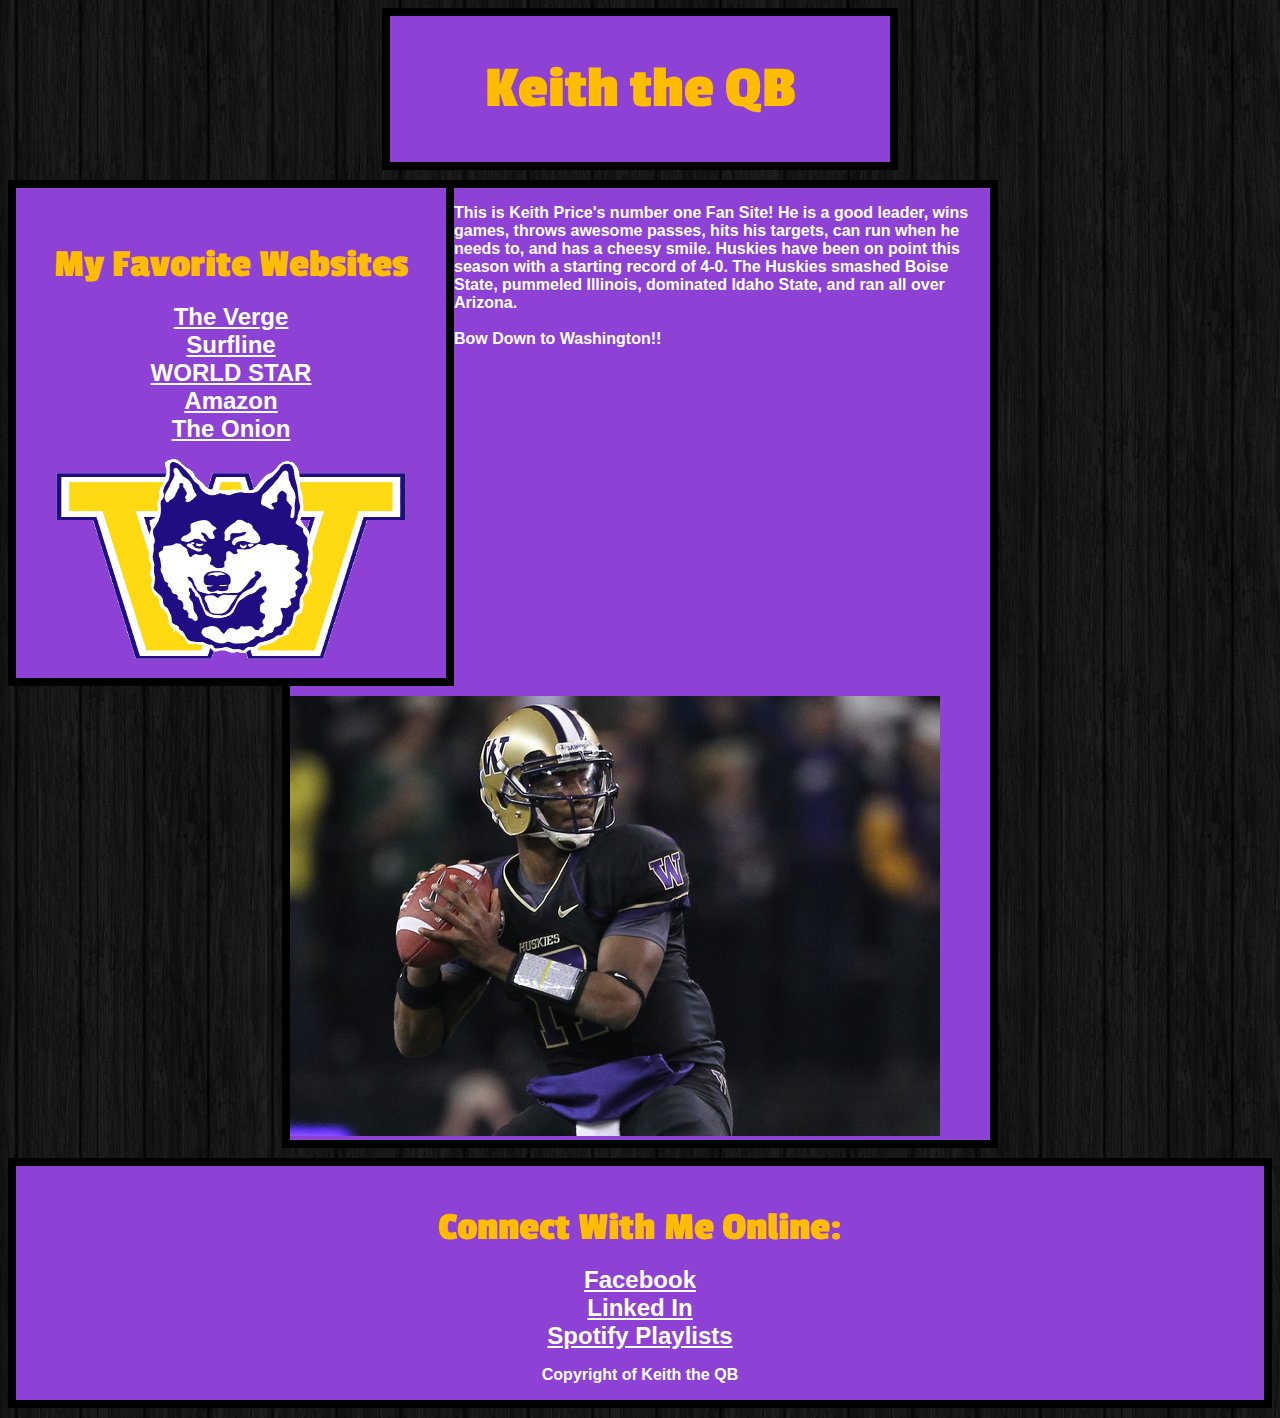
<file: introToCss.html>
<!DOCTYPE html>
	<head> 
		<title> Keith the QB  </title>
		<link rel="stylesheet" type="text/css" href="test.css" />
		<link href='http://fonts.googleapis.com/css?family=Passion+One' rel='stylesheet' type='text/css'>
	</head>

	<body>
		<div id = "Header">
			<h1> Keith the QB </h1>
		</div>
		
		<div id = "LeftNav">
			<h3> My Favorite Websites </h3>
			<ul>
				<li><a href="https://www.theverge.com">The Verge</a></li>
				<li><a href="https://www.surfline.com">Surfline</a></li>
				<li><a href="https://www.worldstarhiphop">WORLD STAR</a></li>
				<li><a href="https://www.amazon.com">Amazon</a></li>
				<li><a href="https://www.theonion.com">The Onion</a></li>
			</ul>
			<img src="icon.gif" width="350px" height="200px">
		</div>
		
		<div id = "Content">
			<p> This is Keith Price's number one Fan Site! He is a good leader, wins games, throws awesome passes, hits his targets, can run when he needs to, and has a cheesy smile. Huskies have been on point this season with a starting record of 4-0. The Huskies smashed Boise State, pummeled Illinois, dominated Idaho State, and ran all over Arizona. <br /><br /> <span id="bow">Bow Down to Washington!!</span></p>
			<img src="price.jpg">
		</div>
		
		<div id = "Footer">
			<h3>Connect With Me Online:</h3>
			<ul>
				<li><a href="https://www.Facebook.com">Facebook</a></li>
				<li><a href="https://www.Linkedin.com">Linked In</a></li>
				<li><a href="https://www.Spotify.com">Spotify Playlists</a></li>
			</ul>
			<p>Copyright of Keith the QB</p>
		</div>

	</body>

</html>
</file>
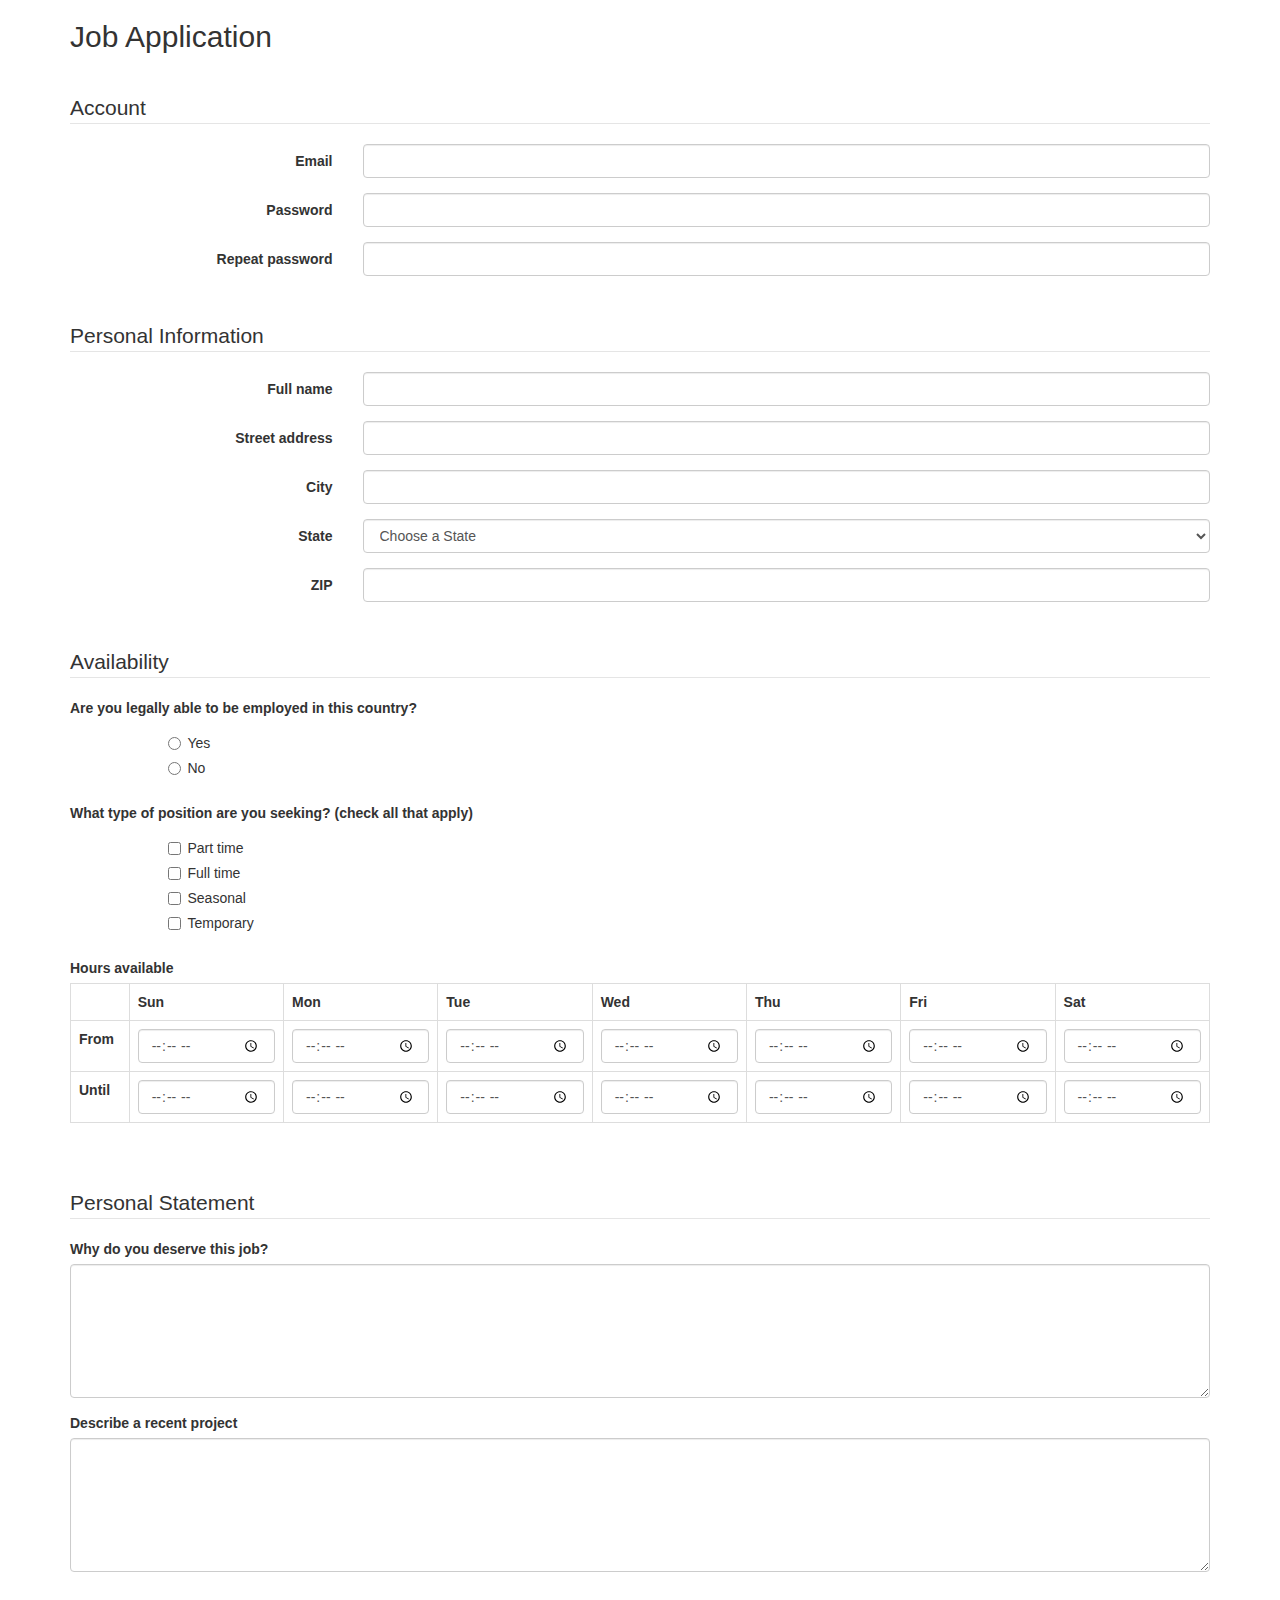
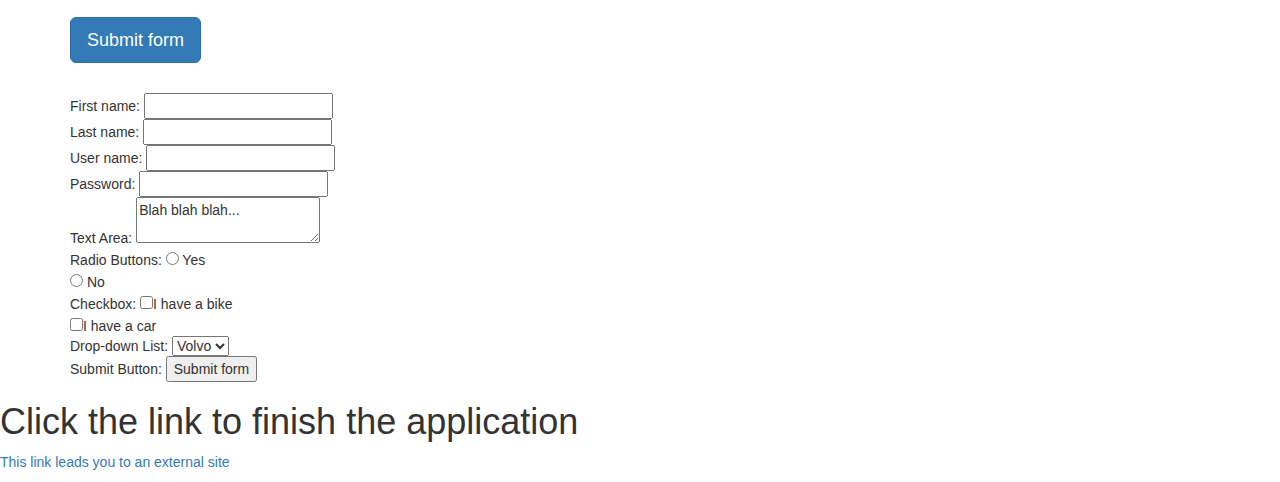
<file: jobApplicationForm.html>
<!DOCTYPE html>
<html>
<head>
	<meta charset="utf-8">
	<meta name="viewport" content="width=device-width, initial-scale=1.0">
	<title>Job Application</title>
	<link href="http://netdna.bootstrapcdn.com/bootstrap/3.0.0/css/bootstrap.min.css" rel="stylesheet">
</head>
<body>
<div class="container">

<h2>Job Application</h2>
<p>&nbsp;</p>

<form role="form" action="http://gclass.alexburner.com/formtest.php" method="post">

	<fieldset class="form-horizontal" >
		<legend>Account</legend>
		<div class="form-group">
			<label class="col-sm-3 control-label">Email</label>
			<div class="col-sm-9">
				<input class="form-control" type="text" name="email">
			</div>
		</div>
		<div class="form-group">
			<label class="col-sm-3 control-label">Password</label>
			<div class="col-sm-9">
				<input class="form-control" type="password" name="password">
			</div>
		</div>
		<div class="form-group">
			<label class="col-sm-3 control-label">Repeat password</label>
			<div class="col-sm-9">
				<input class="form-control" type="password" name="repeat_password">
			</div>
		</div>
	</fieldset>

	<p>&nbsp;</p>

	<fieldset class="form-horizontal" >
		<legend>Personal Information</legend>
		<div class="form-group">
			<label class="col-sm-3 control-label">Full name</label>
			<div class="col-sm-9">
				<input class="form-control" type="text" name="name">
			</div>
		</div>
		<div class="form-group">
			<label class="col-sm-3 control-label">Street address</label>
			<div class="col-sm-9">
				<input class="form-control" type="text" name="street">
			</div>
		</div>
		<div class="form-group">
			<label class="col-sm-3 control-label">City</label>
			<div class="col-sm-9">
				<input class="form-control" type="text" name="city">
			</div>
		</div>
		<div class="form-group">
			<label class="col-sm-3 control-label">State</label>
			<div class="col-sm-9">
				<select class="form-control" name="state">
					<option value="" selected="true">Choose a State</option>
					<option value="AL">Alabama</option>
					<option value="AK">Alaska</option>
					<option value="AZ">Arizona</option>
					<option value="AR">Arkansas</option>
					<option value="CA">California</option>
					<option value="CO">Colorado</option>
					<option value="CT">Connecticut</option>
					<option value="DE">Delaware</option>
					<option value="DC">District of Columbia</option>
					<option value="FL">Florida</option>
					<option value="GA">Georgia</option>
					<option value="HI">Hawaii</option>
					<option value="ID">Idaho</option>
					<option value="IL">Illinois</option>
					<option value="IN">Indiana</option>
					<option value="IA">Iowa</option>
					<option value="KS">Kansas</option>
					<option value="KY">Kentucky</option>
					<option value="LA">Louisiana</option>
					<option value="ME">Maine</option>
					<option value="MD">Maryland</option>
					<option value="MA">Massachusetts</option>
					<option value="MI">Michigan</option>
					<option value="MN">Minnesota</option>
					<option value="MS">Mississippi</option>
					<option value="MO">Missouri</option>
					<option value="MT">Montana</option>
					<option value="NE">Nebraska</option>
					<option value="NV">Nevada</option>
					<option value="NH">New Hampshire</option>
					<option value="NJ">New Jersey</option>
					<option value="NM">New Mexico</option>
					<option value="NY">New York</option>
					<option value="NC">North Carolina</option>
					<option value="ND">North Dakota</option>
					<option value="OH">Ohio</option>
					<option value="OK">Oklahoma</option>
					<option value="OR">Oregon</option>
					<option value="PA">Pennsylvania</option>
					<option value="RI">Rhode Island</option>
					<option value="SC">South Carolina</option>
					<option value="SD">South Dakota</option>
					<option value="TN">Tennessee</option>
					<option value="TX">Texas</option>
					<option value="UT">Utah</option>
					<option value="VT">Vermont</option>
					<option value="VA">Virginia</option>
					<option value="WA">Washington</option>
					<option value="WV">West Virginia</option>
					<option value="WI">Wisconsin</option>
					<option value="WY">Wyoming</option>
				</select>
			</div>
		</div>
		<div class="form-group">
			<label class="col-sm-3 control-label">ZIP</label>
			<div class="col-sm-9">
				<input class="form-control" type="text" name="zip">
			</div>
		</div>
	</fieldset>

	<p>&nbsp;</p>

	<fieldset>
		<legend>Availability</legend>
		<div class="form-group row">
			<label class="col-sm-12 control-label">Are you legally able to be employed in this country?</label>
			<div class="col-sm-offset-1 col-sm-11">
				<div class="radio">
					<label>
						<input type="radio" name="legal" value="yes">Yes
					</label>
				</div>
				<div class="radio">
					<label>
						<input type="radio" name="legal" value="no">No
					</label>
				</div>
			</div>
		</div>
		<div class="form-group row">
			<label class="col-sm-12 control-label">What type of position are you seeking? (check all that apply)</label>
			<div class="col-sm-offset-1 col-sm-11">
				<div class="checkbox">
					<label>
						<input type="checkbox" name="position_pt" value="parttime">
						Part time
					</label>
				</div>
				<div class="checkbox">
					<label>
						<input type="checkbox" name="position_ft" value="fulltime">
						Full time
					</label>
				</div>
				<div class="checkbox">
					<label>
						<input type="checkbox" name="position_sl" value="seasonal">
						Seasonal
					</label>
				</div>
				<div class="checkbox">
					<label>
						<input type="checkbox" name="position_tp" value="temporary">
						Temporary
					</label>
				</div>
			</div>
		</div>
		<div class="form-group row">
			<label class="col-sm-12 control-label">Hours available</label>
			<div class="col-sm-12">
				<table class="table table-bordered">
					<tr>
						<td></td>
						<th>Sun</th>
						<th>Mon</th>
						<th>Tue</th>
						<th>Wed</th>
						<th>Thu</th>
						<th>Fri</th>
						<th>Sat</th>
					</tr>
					<tr>
						<th>From</th>
						<td><input class="form-control" type="time" name="su_from"></td>
						<td><input class="form-control" type="time" name="mo_from"></td>
						<td><input class="form-control" type="time" name="tu_from"></td>
						<td><input class="form-control" type="time" name="we_from"></td>
						<td><input class="form-control" type="time" name="th_from"></td>
						<td><input class="form-control" type="time" name="fr_from"></td>
						<td><input class="form-control" type="time" name="sa_from"></td>
					</tr>
					<tr>
						<th>Until</th>
						<td><input class="form-control" type="time" name="su_until"></td>
						<td><input class="form-control" type="time" name="mo_until"></td>
						<td><input class="form-control" type="time" name="tu_until"></td>
						<td><input class="form-control" type="time" name="we_until"></td>
						<td><input class="form-control" type="time" name="th_until"></td>
						<td><input class="form-control" type="time" name="fr_until"></td>
						<td><input class="form-control" type="time" name="sa_until"></td>
					</tr>
				</table>
			</div>
		</div>
	</fieldset>

	<p>&nbsp;</p>

	<fieldset>
		<legend>Personal Statement</legend>
		<div class="form-group">
			<label class="control-label">Why do you deserve this job?</label>
			<textarea class="form-control" name="deserve" rows="6"></textarea>
		</div>
		<div class="form-group">
			<label class="control-label">Describe a recent project</label>
			<textarea class="form-control" name="project" rows="6"></textarea>
		</div>
	</fieldset>
    
  
	<p>&nbsp;</p>

	<input class="btn btn-primary btn-lg" type="submit" value="Submit form">

	<p>&nbsp;</p>

    <head>
        <meta name="viewport" content="width=device-width, initial-scale=1">
        <style>
        /* width */
        ::-webkit-scrollbar {
          width: 20px;
        }
        
        /* Track */
        ::-webkit-scrollbar-track {
          background: #2603a39f; 
        }
         
        /* Handle */
        ::-webkit-scrollbar-thumb {
          background: rgb(192, 140, 140); 
        }
        
        /* Handle on hover */
        ::-webkit-scrollbar-thumb:hover {
          background: rgb(192, 140, 140); 
        }
        </style>
        </head>  <!-- new element --> 
        
    


    First name: <input type="text" name="firstname"><br> 
    Last name: <input type="text" name="lastname"><br>
    User name: <input type="username" name="lastname"><br>
    Password: <input type="password" name="pwd"><br>
    Text Area: <textarea name="essay">Blah blah blah...</textarea> <br>  
    Radio Buttons: <input type="radio" name="answer" value="yes"> Yes<br> <input type="radio" name="answer" value="no"> No<br>
    Checkbox: <input type="checkbox" name="vehicle" value="Bike">I have a bike<br> <input type="checkbox" name="vehicle" value="Car">I have a car<br>
    Drop-down List:
    <select name="cars"> 
    <option value="volvo">Volvo</option> 
    <option value="saab">Saab</option> 
    <option value="fiat">Fiat</option> 
    <option value="audi">Audi</option> 
    </select><br>  
    Submit Button: <input type="submit" value="Submit form"><br>  
    <!DOCTYPE html>

</form>
</div><!-- close .container -->
</body>

<html>
<body>

<h1>Click the link to finish the application</h1>

<p><a href="https://docs.google.com/forms/d/e/1FAIpQLSf-l5nUrSXBpNk07JSf1EfSj_CT5qVWYs6gVbXmIWkt9dHnuw/viewform">This link leads you to an external site</a></p>

</body>
</html>
</file>
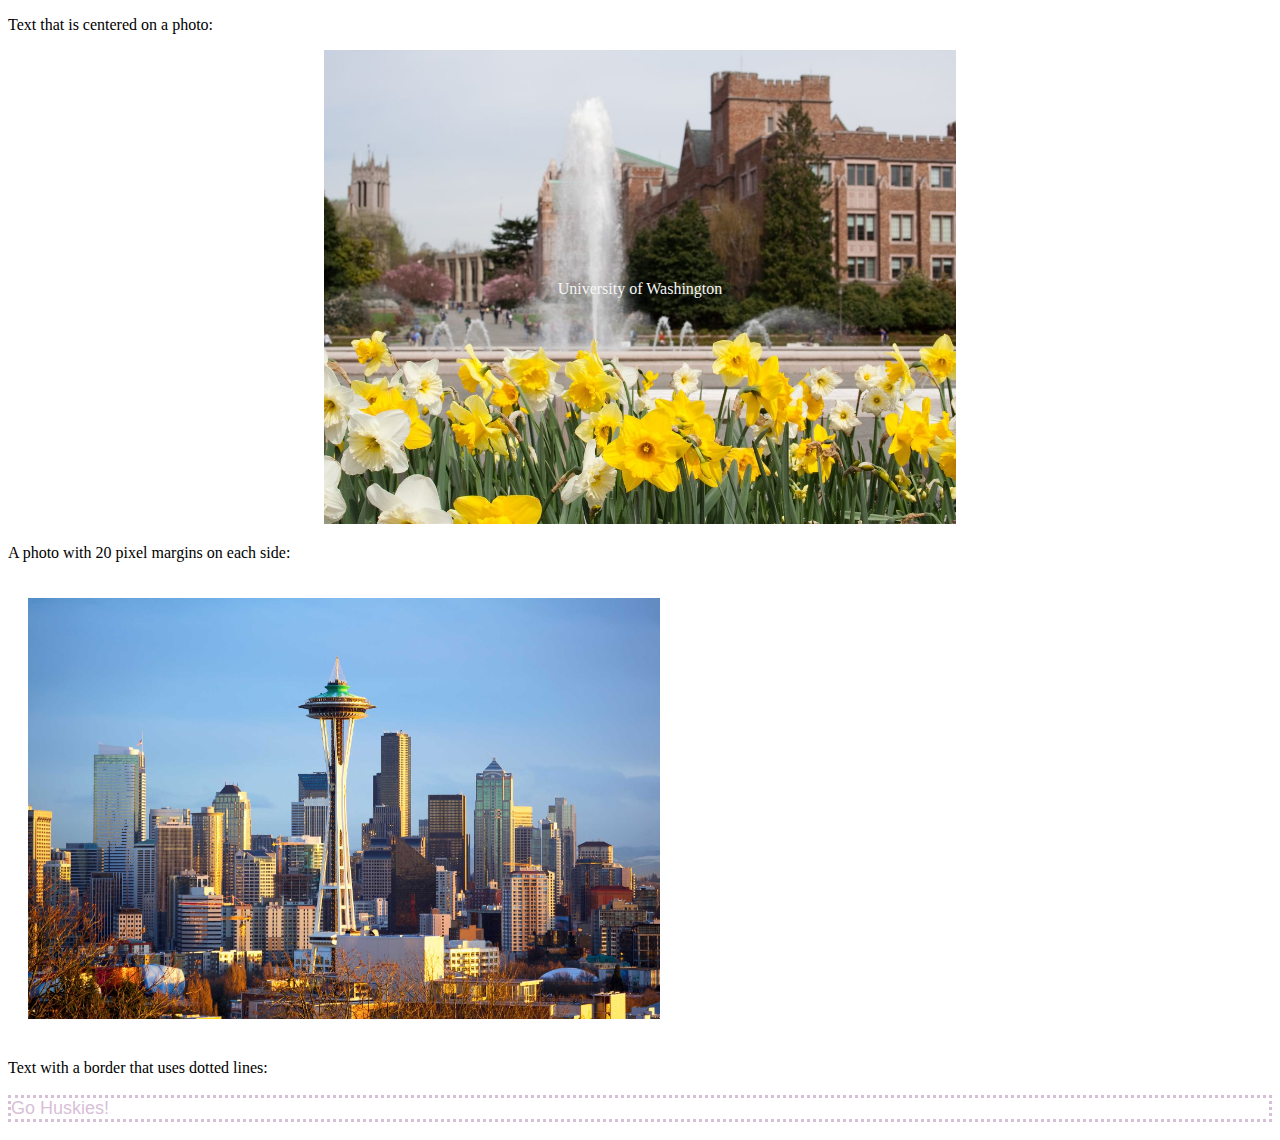
<file: someCss.html>
<!DOCTYPE html>
<html>
<head>
<meta name="viewport" content="width=device-width, initial-scale=1">
<style>
.container {
  position: relative;
  text-align: center;
  color: whitesmoke;
}

.bottom-left {
  position: absolute;
  bottom: 8px;
  left: 16px;
}

.top-left {
  position: absolute;
  top: 8px;
  left: 16px;
}

.top-right {
  position: absolute;
  top: 8px;
  right: 16px;
}

.bottom-right {
  position: absolute;
  bottom: 8px;
  right: 16px;
}

.centered {
  position: absolute;
  top: 50%;
  left: 50%;
  transform: translate(-50%, -50%);
}
</style>
</head>
<body>


<p>Text that is centered on a photo:</p>

<div class="container">
  <img src="uw.jpg" alt="University of Washington" style="width:50%;">
  
  <div class="centered">University of Washington</div>
</div>

<p>A photo with 20 pixel margins on each side:</p>
    <img src="US_Seattle,-WA.jpeg" alt="Space Neddle" style="width:50%; height: auto; padding: 20px">

<p>Text with a border that uses dotted lines:</p>
<style>
    p.dotted {border-style: dotted;}
</style>
<p class="dotted" style="color:thistle; font-family: Arial, Helvetica, sans-serif; font-size: large;">Go Huskies!</p>
</body>
</html>
</file>
<file: test.css>
body{
    background-image: url(dark_wood.png);

}

p{
    color: white;
    font-weight: bold;
    font-family: "Arial";

}

a{
    color: white;
    font-weight: bold;
    font-family: "Arial";
    font-size: 24px;
}

h3{
    color:#FFBC00;
    font-size: 40px;
    font-family: "Passion one";
    margin-bottom: 0px;

}

div{
    background-color:#8E41D5;

}

#Header{
    border: solid 8px black;
    width: 500px;
    margin-left: auto;
    margin-right: auto;
    margin-bottom: 10px;
    text-align: center;
}

ul{
    list-style-type: none;
    padding-left: 0px;
}
#Header h1{
    font-size: 60px; 
    font-family: "Passion one";
    color: #FFBC00;
    font-weight: bold;

}

#LeftNav{
    border: solid 8px black;
    width: 400px;
    margin-left: auto;
    margin-right: auto;
    margin-bottom: 10px;
    float: left;
    text-align: center;
    padding:  15px;
}

#LeftNav img{

}

#LeftNav ul{

}

#LeftNav h3{

}

#Content{
    border: solid 8px black;
    width: 700px;
    margin-left: auto;
    margin-right: auto;
    margin-bottom: 10px;
}

#Footer{
    border: solid 8px black;
    margin-left: auto;
    margin-right: auto;
    margin-bottom: 10px;
    text-align: center;
}



#1st tag
.dropdown-content {
    right: 0;
  }

#2nd tag
p::first-line {
    color: #ff0000;
    font-variant: small-caps;
  }

#3rd tag
ul.a {
  list-style-type: circle;
}

ul.b {
  list-style-type: square;
}

ol.c {
  list-style-type: upper-roman;
}

ol.d {
  list-style-type: lower-alpha;
}

#4th tag
p.ex1 {outline: dashed;}
p.ex2 {outline: dotted red;}
p.ex3 {outline: 5px solid yellow;}
p.ex4 {outline: thick ridge pink;}

#5th tag
img {
    position: absolute;
    left: 0px;
    top: 0px;
    z-index: -1;
  }
</file>
